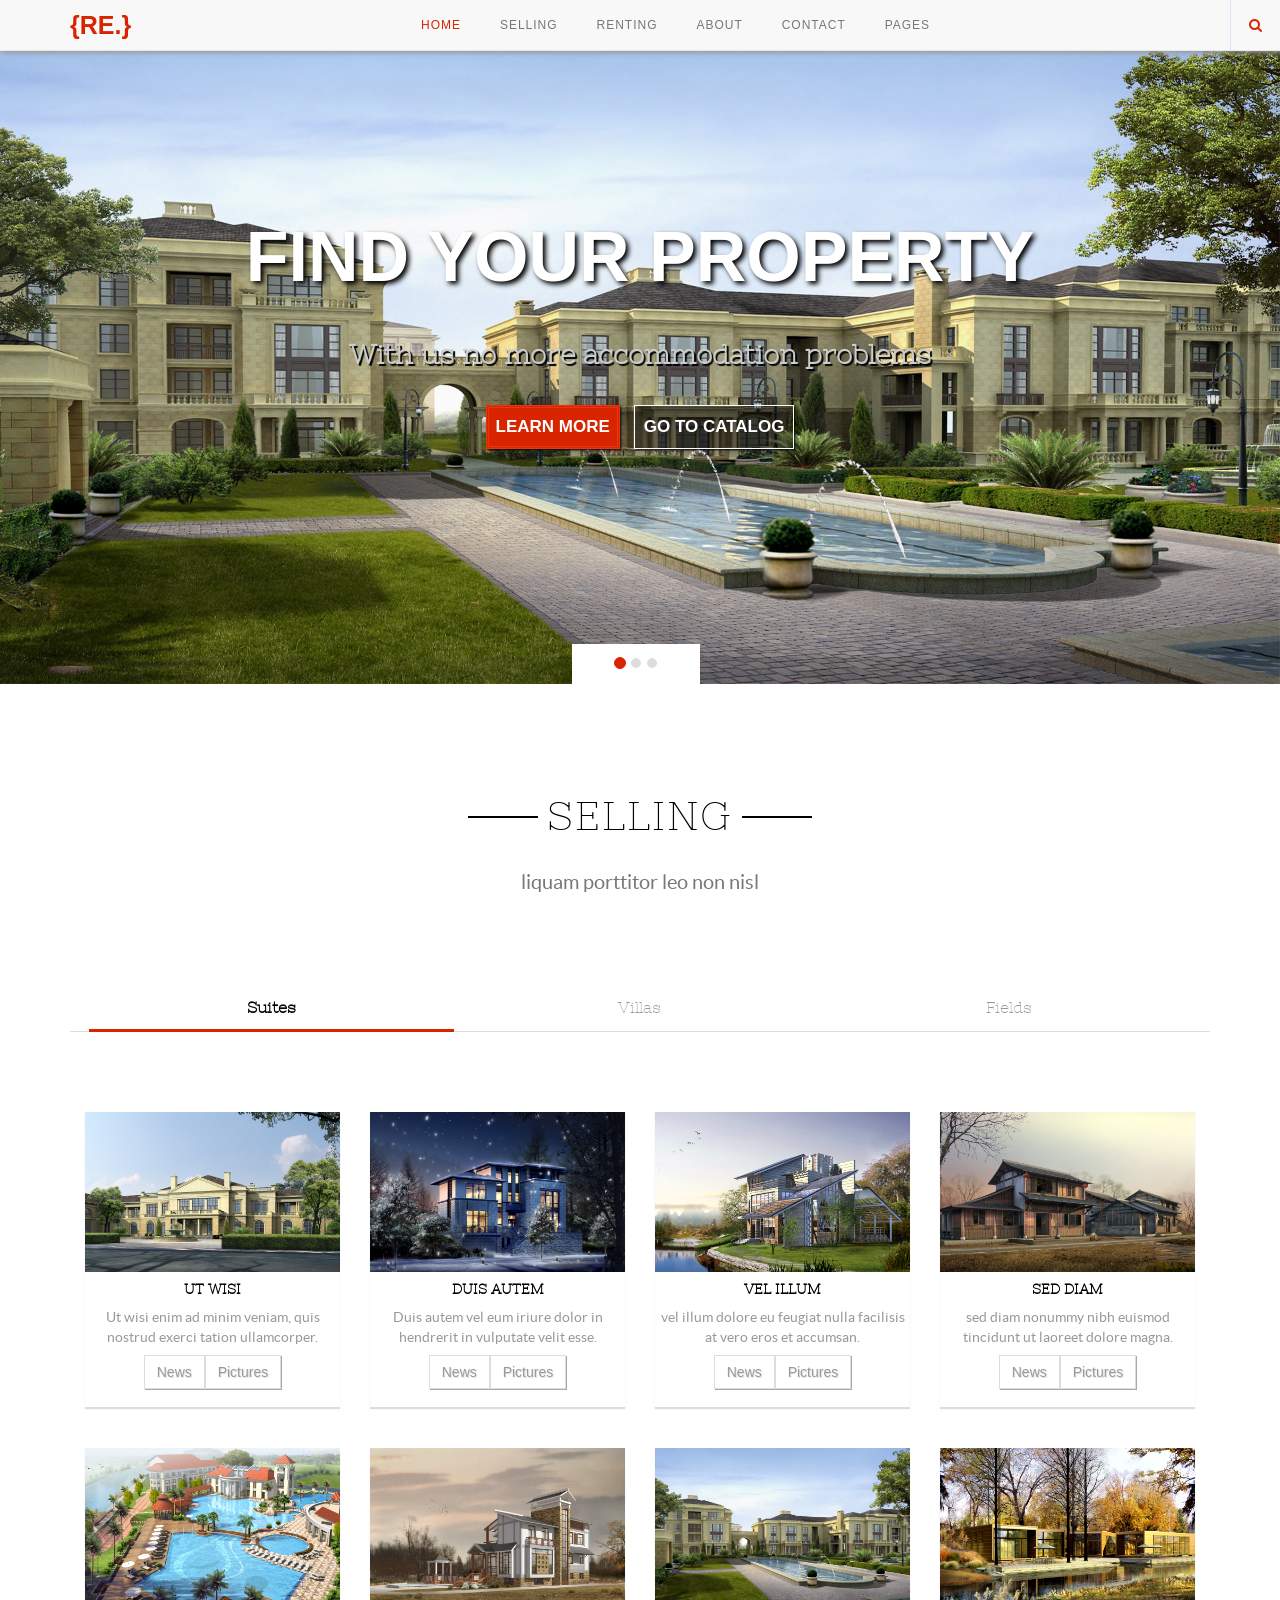
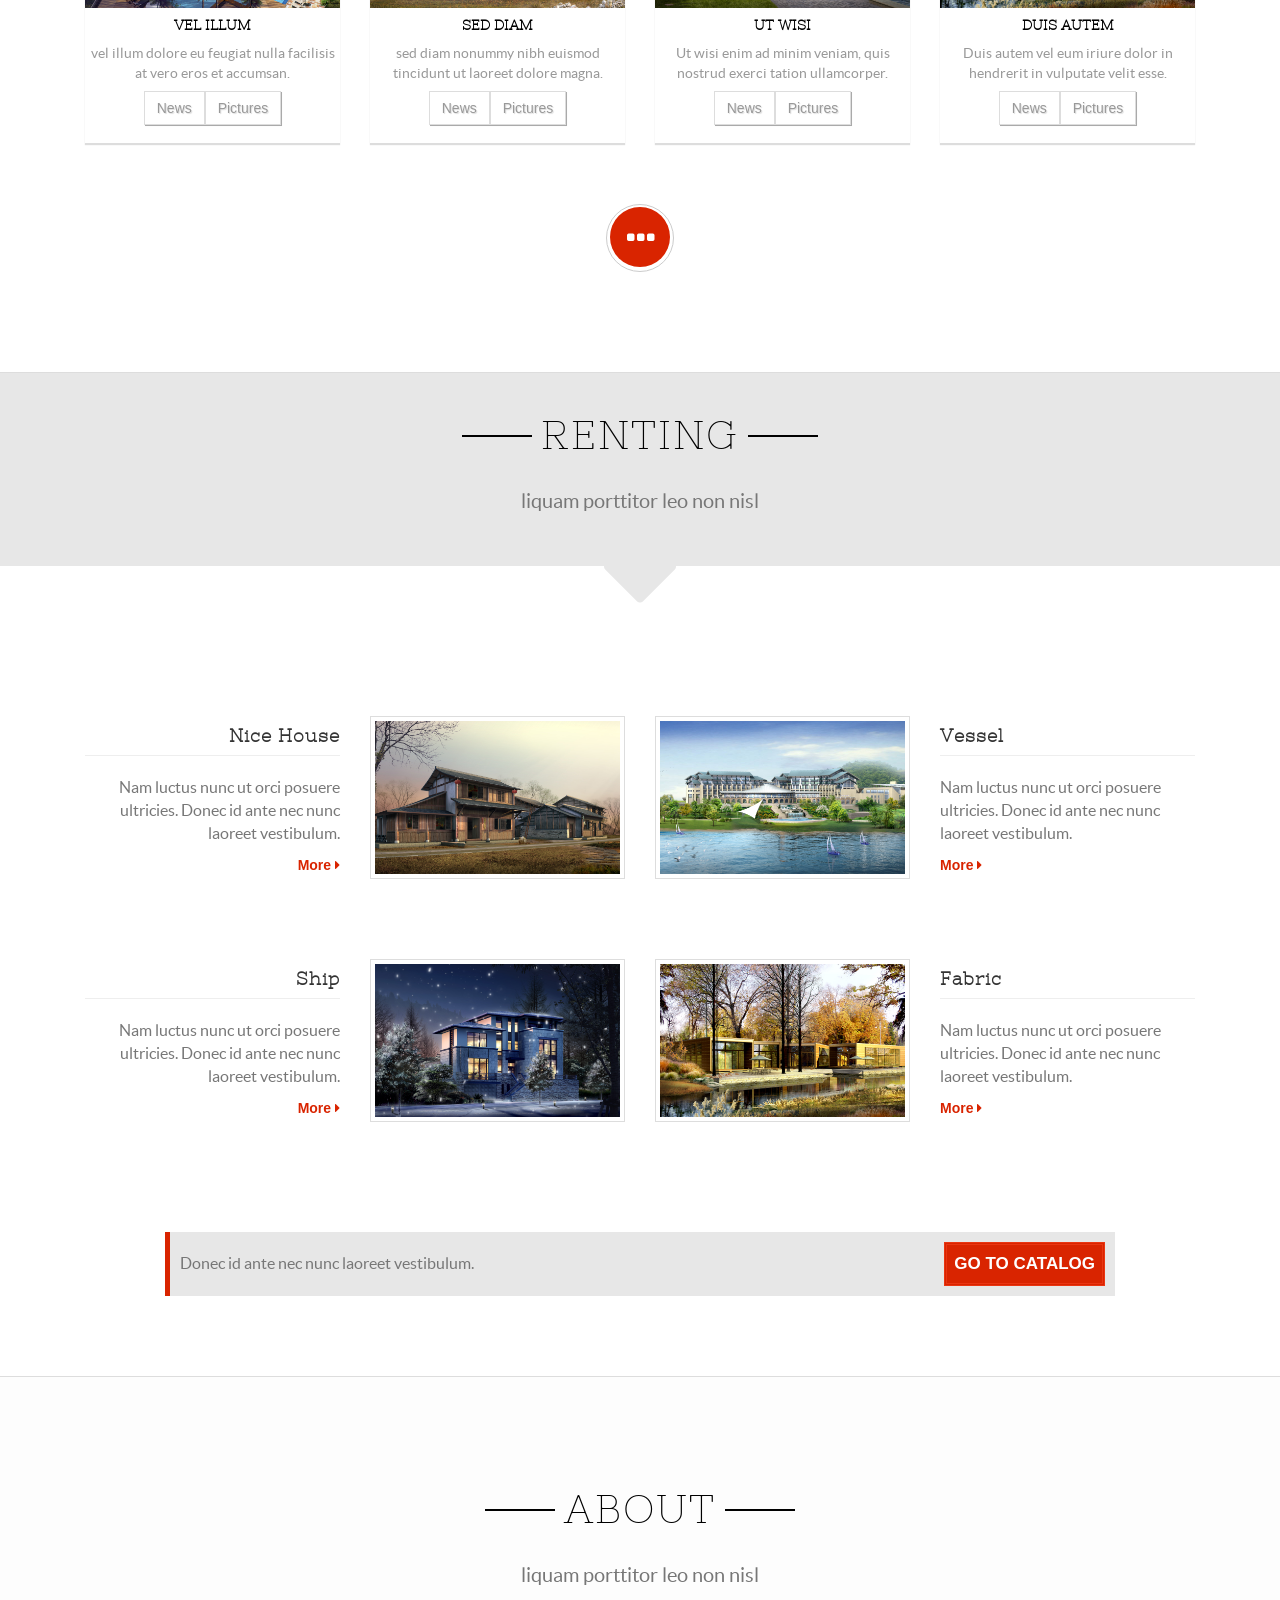
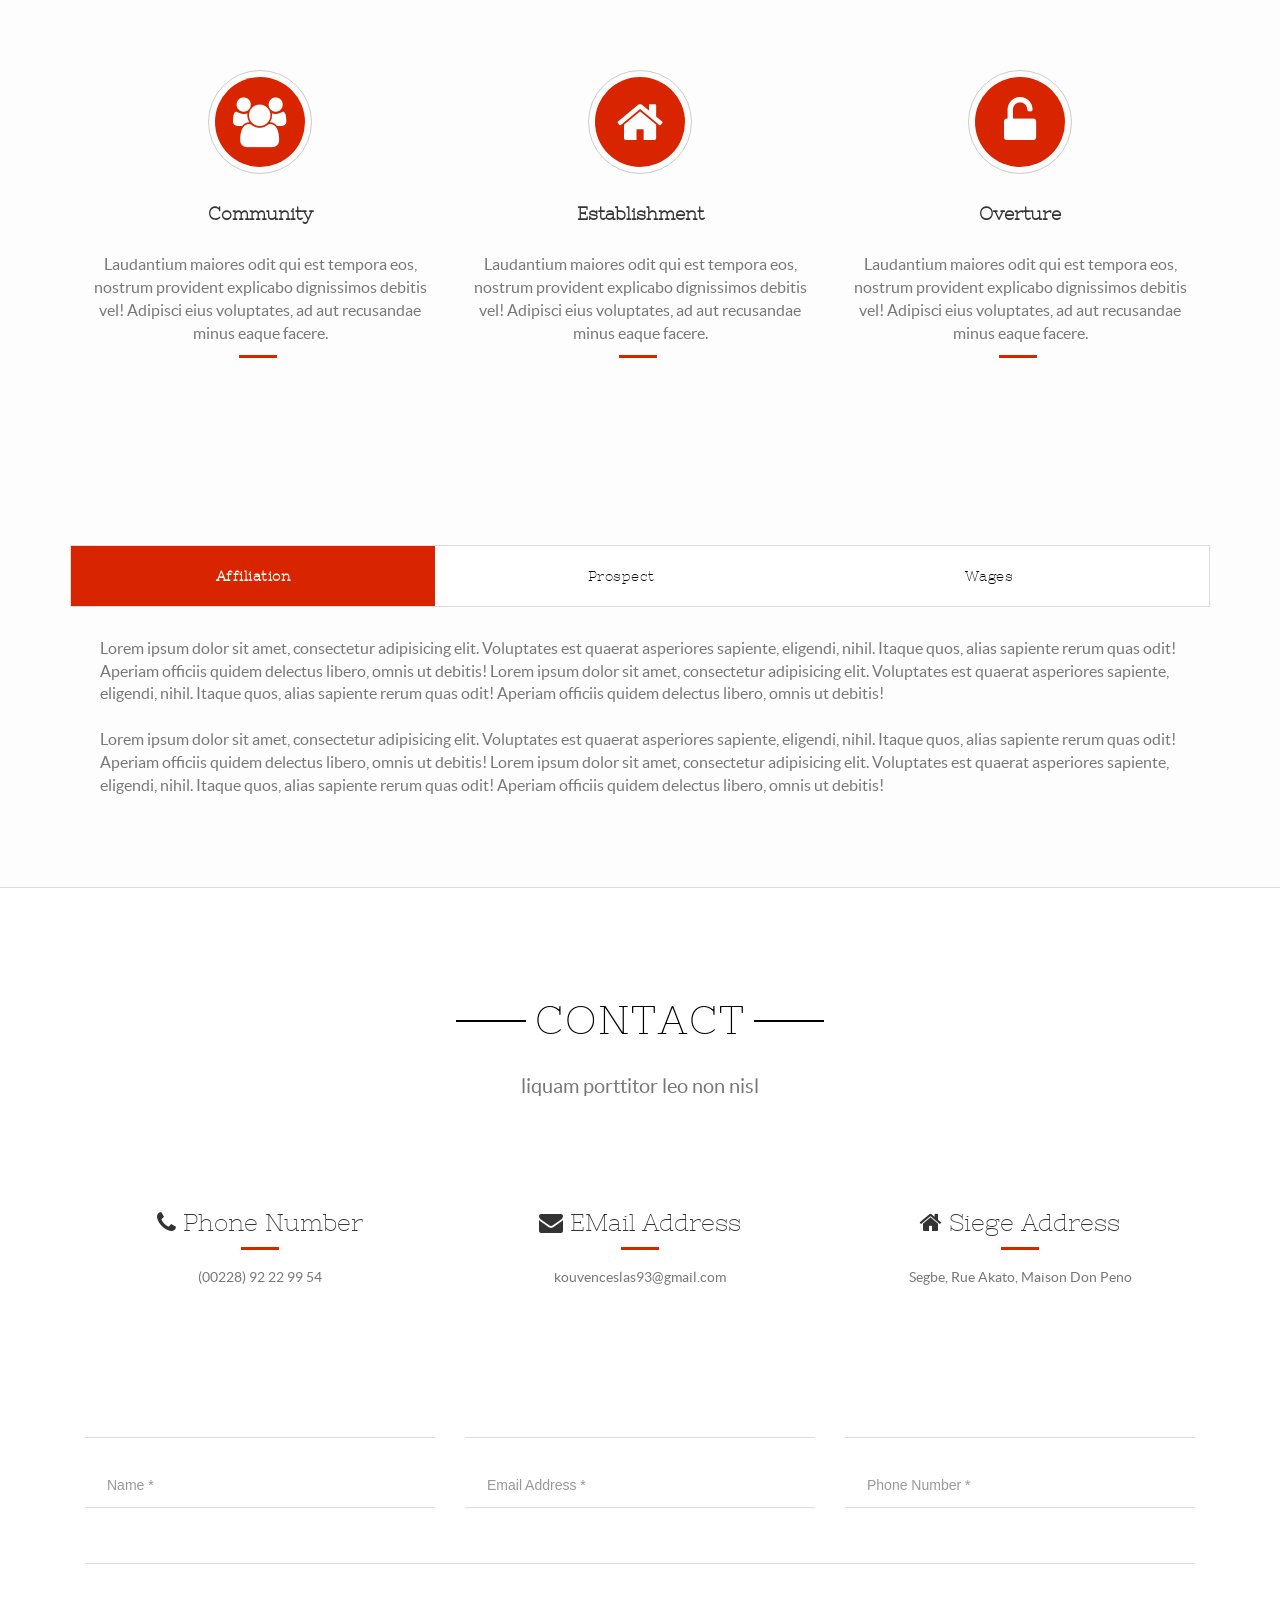
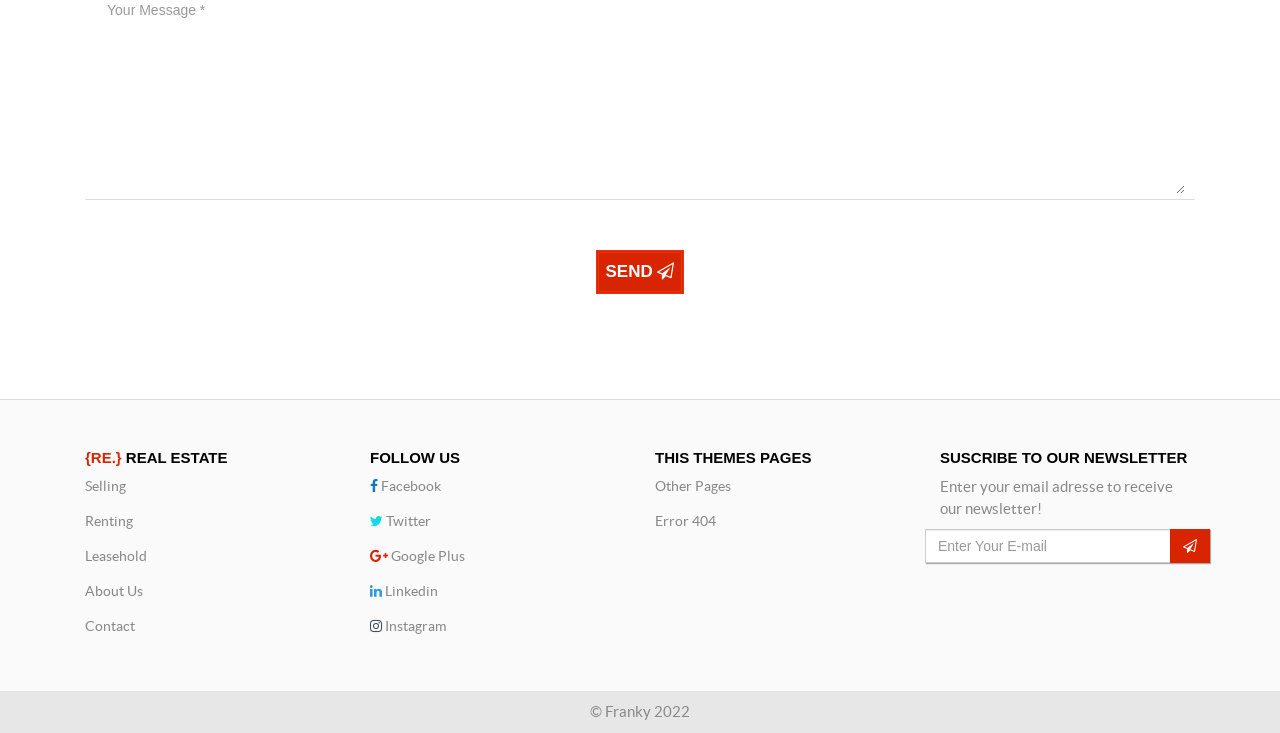
<file: index.html>
<!DOCTYPE html>
<html lang="en">
<head>

	<meta charset="utf-8">
<!-- Theme Informations -->	
    <meta name="viewport" content="width=device-width, initial-scale=1">
    <meta name="description" content="">
    <meta name="keywords" content="">
    <meta name="author" content="">
<!-- Theme Informations -->

	<title>Real Estate-Responsive Theme Page 3</title>

<!-- Stylesheets -->
	<link rel="stylesheet" href="bootstrap/css/bootstrap.css">
	<link rel="stylesheet" href="css/style_index.css">
	<link rel="stylesheet" href="css/common-style.css">
<!-- Stylesheets -->
  
<!-- Icons & Fonts -->
    <link rel="stylesheet" href="font-awesome/css/font-awesome.min.css">
<!-- Icons & Fonts -->

</head>
<body id="page-top">
  
  
  <!-- Navigation Section-->
    <nav id="nav" class="container-fluid navbar navbar-default navbar-fixed-top">
        <div class="container">
	      <div class="navbar-header page-scroll">
                <button type="button" class="navbar-toggle" data-toggle="collapse" data-target="#toggle">
                    <span class="sr-only">Toggle navigation</span>
                    <span class="icon-bar"></span>
                    <span class="icon-bar"></span>
                    <span class="icon-bar"></span>
                </button>
	      	    <a class="navbar-brand page-scroll" href="#page-top"><span>{RE.}</span></a>
	      </div>
	      <div class="collapse navbar-collapse" id="toggle">
		      	<ul class="nav navbar-nav">
		      		<li class="lBorder"><a class="page-scroll" href="#intro">HOME</a></li>
		      		<li class="lBorder"><a class="page-scroll" href="#selling">SELLING</a></li>
		      		<li class="lBorder"><a class="page-scroll" href="#renting">RENTING</a></li>
		      		<li class="lBorder"><a class="page-scroll" href="#about">ABOUT</a></li>
		      		<li class="lBorder"><a class="page-scroll" href="#contact">CONTACT</a></li>
		      		<li class="dropdown">
		                <a class="dropdown-toggle" data-toggle="dropdown" href="">PAGES 
		                  <i class="text-right fa fa-angle-up fa-2x"></i>
		                </a>
		                <ul class="dropdown-menu">
		                  <li><a href="#">Other pages</a></li>
			              <li><a href="404.html">Error 404 page</a></li>
		                </ul>
                    </li>
		      	</ul>
	      </div>							
        </div>
	   <!-- Search - start -->
        <div class="search-field">
            <a id="search-field-btn" class="search-field-btn" href="#"><i class="fa fa-search"></i></a>
            <form class="search-field-form">
                <input type="text" placeholder="Enter your search term...">
                <button type="submit"><i class="fa fa-search"></i></button>
            </form>
        </div>
        <!-- Search - end -->
    </nav>
  <!-- End of Navigation section-->

  <!-- Intro Section -->
    <header id="intro">
    	<div class="intro-box-index">
   			<div id="header-carousel" class="carousel slide">
   				<ol class="carousel-indicators">
   					<li data-target="#header-carousel" class="active" data-slide-to="0"></li>
   					<li data-target="#header-carousel" data-slide-to="1"></li>
   					<li data-target="#header-carousel" data-slide-to="2"></li>
   				</ol>
   				<div class="carousel-inner">
   					<div class="item active">
   						<img class="img-responsive" src="img/carousel/car-img1.jpg">
   						<div class="carousel-caption caption1">
   							<div class="carousel-caption-content">
   								<h1>FIND YOUR PROPERTY</h1>
   								<p>With us no more accommodation problems</p>
   							</div>
   							<div class="carousel-caption-btn">
   								<a href="#about" class="btn btn-custom page-scroll">LEARN MORE</a>
   								<a href="#selling" class="btn btn-carousel page-scroll">GO TO CATALOG</a>
   							</div>
   						</div>
   					</div>
   					<div class="item">
   						<img class="img-responsive" src="img/carousel/car-img2.jpg">
   						<div class="carousel-caption caption2">
   							<ul class="title">
   								<li class="line"></li>
   								<li>FIND PROPERTIES</li>
   								<li class="line"></li>
   							</ul>
   							<div class="logo-box">
	   							<h1><span>R</span>EAL&nbsp;&nbsp;<span>E</span>STATE</h1>
	   							<div class="logo">{RE.}</div>
   							</div>
   							<p>Scroll for More</p>
   							<a href="#selling" class="btn animation page-scroll"><i class="fa fa-angle-down"></i></a>
   						</div>
   					</div>
   					<div class="item">
   						<img class="img-responsive" src="img/carousel/car-img4.jpg">
   						<div class="carousel-caption caption3">
   							<div class="carousel-caption-content">
   								<p>With us no more accommodation problems</p>
   								<h1>FIND YOUR PROPERTY</h1>
   							</div>
   							<div class="carousel-caption-btn">
   								<a href="#contact" class="btn btn-custom page-scroll">CONTACT US</a>
   							</div>
   						</div>
   					</div>
   				</div>
   			</div>
       </div>
    </header>
  <!-- Intro Section -->

  <!-- Selling Section -->
  <div id="selling" class="container-fluid selling-index">
  	<div class="container text-center">
  		<ul class="title section-title">
  			<li class="line"></li>
  			<li><h2>SELLING</h2></li>
  			<li class="line"></li>
  		</ul>
  		<p class="text-muted header-para">liquam porttitor leo non nisl</p>
  		<div class="selling-body">
  			<ul class="selling-body-menu">
  				<li class="active"><a href="#appartments" data-toggle="tab">Suites</a></li>
  				<li><a href="#villas" data-toggle="tab">Villas</a></li>
  				<li><a href="#fields" data-toggle="tab">Fields</a></li>
  			</ul>
  			<div class="tab-content">
	  			<div id="appartments" class="tab-pane active">
	  				<div class="row">
	  					<div class="col-xs-12 col-sm-6 col-md-3">
	  						<div class="img-block">
	  							<img class="img-responsive" src="img/selling-img/sel-img7.jpg">
	  							<h5>UT WISI</h5>
	  							<p>Ut wisi enim ad minim veniam, quis nostrud exerci tation ullamcorper.</p>
	  							<div class="btn-block">
	  								<button class="btn animation" data-toggle="modal" data-target="#description">News</button>
	  								<button class="btn animation" data-toggle="modal" data-target="#pictures">Pictures</button>
	  							</div>
	  						</div>
	  					</div>
	  					<div class="col-xs-12 col-sm-6 col-md-3">
	  						<div class="img-block">
	  							<img class="img-responsive" src="img/selling-img/sel-img8.jpg">
	  							<h5>DUIS AUTEM</h5>
	  							<p>Duis autem vel eum iriure dolor in hendrerit in vulputate velit esse.</p>
	  							<div class="btn-block">
	  								<button class="btn animation" data-toggle="modal" data-target="#description">News</button>
	  								<button class="btn animation" data-toggle="modal" data-target="#pictures">Pictures</button>
	  							</div>
	  						</div>
	  					</div>
	  					<div class="col-xs-12 col-sm-6 col-md-3">
	  						<div class="img-block">
	  							<img class="img-responsive" src="img/selling-img/sel-img5.jpg">
	  							<h5>VEL ILLUM</h5>
	  							<p>vel illum dolore eu feugiat nulla facilisis at vero eros et accumsan.</p>
	  							<div class="btn-block">
	  								<button class="btn animation" data-toggle="modal" data-target="#description">News</button>
	  								<button class="btn animation" data-toggle="modal" data-target="#pictures">Pictures</button>
	  							</div>
	  						</div>
	  					</div>
	  					<div class="col-xs-12 col-sm-6 col-md-3">
	  						<div class="img-block">
	  							<img class="img-responsive" src="img/selling-img/sel-img6.jpg">
	  							<h5>SED DIAM</h5>
	  							<p>sed diam nonummy nibh euismod tincidunt ut laoreet dolore magna.</p>
	  							<div class="btn-block">
	  								<button class="btn animation" data-toggle="modal" data-target="#description">News</button>
	  								<button class="btn animation" data-toggle="modal" data-target="#pictures">Pictures</button>
	  							</div>
	  						</div>
	  					</div>
	  					<div class="col-xs-12 col-sm-6 col-md-3">
	  						<div class="img-block">
	  							<img class="img-responsive" src="img/selling-img/sel-img1.jpg">
	  							<h5>VEL ILLUM</h5>
	  							<p>vel illum dolore eu feugiat nulla facilisis at vero eros et accumsan.</p>
	  							<div class="btn-block">
	  								<button class="btn animation" data-toggle="modal" data-target="#description">News</button>
	  								<button class="btn animation" data-toggle="modal" data-target="#pictures">Pictures</button>
	  							</div>
	  						</div>
	  					</div>
	  					<div class="col-xs-12 col-sm-6 col-md-3">
	  						<div class="img-block">
	  							<img class="img-responsive" src="img/selling-img/sel-img2.jpg">
	  							<h5>SED DIAM</h5>
	  							<p>sed diam nonummy nibh euismod tincidunt ut laoreet dolore magna.</p>
	  							<div class="btn-block">
	  								<button class="btn animation" data-toggle="modal" data-target="#description">News</button>
	  								<button class="btn animation" data-toggle="modal" data-target="#pictures">Pictures</button>
	  							</div>
	  						</div>
	  					</div>
	  					<div class="col-xs-12 col-sm-6 col-md-3">
	  						<div class="img-block">
	  							<img class="img-responsive" src="img/selling-img/sel-img3.jpg">
	  							<h5>UT WISI</h5>
	  							<p>Ut wisi enim ad minim veniam, quis nostrud exerci tation ullamcorper.</p>
	  							<div class="btn-block">
	  								<button class="btn animation" data-toggle="modal" data-target="#description">News</button>
	  								<button class="btn animation" data-toggle="modal" data-target="#pictures">Pictures</button>
	  							</div>
	  						</div>
	  					</div>
	  					<div class="col-xs-12 col-sm-6 col-md-3">
	  						<div class="img-block">
	  							<img class="img-responsive" src="img/selling-img/sel-img4.jpg">
	  							<h5>DUIS AUTEM</h5>
	  							<p>Duis autem vel eum iriure dolor in hendrerit in vulputate velit esse. </p>
	  							<div class="btn-block">
	  								<button class="btn animation" data-toggle="modal" data-target="#description">News</button>
	  								<button class="btn animation" data-toggle="modal" data-target="#pictures">Pictures</button>
	  							</div>
	  						</div>
	  					</div>
	  					<div class="col-xs-12">
		  					<div class="tab-btn">
		  						<a href="" class="btn"><i class="fa fa-ellipsis-h animation"></i></a>
		  					</div>
	  					</div>
	  				</div>
	  			</div>	
	  			<div id="villas" class="tab-pane">
	  				<div class="row">
	  					<div class="col-xs-12 col-sm-6 col-md-3">
	  						<div class="img-block">
	  							<img class="img-responsive" src="img/selling-img/sel-img1.jpg">
	  							<h5>UT WISI</h5>
	  							<p>Ut wisi enim ad minim veniam, quis nostrud exerci tation ullamcorper.</p>
	  							<div class="btn-block">
	  								<button class="btn animation" data-toggle="modal" data-target="#description">News</button>
	  								<button class="btn animation" data-toggle="modal" data-target="#pictures">Pictures</button>
	  							</div>
	  						</div>
	  					</div>
	  					<div class="col-xs-12 col-sm-6 col-md-3">
	  						<div class="img-block">
	  							<img class="img-responsive" src="img/selling-img/sel-img2.jpg">
	  							<h5>DUIS AUTEM</h5>
	  							<p>Duis autem vel eum iriure dolor in hendrerit in vulputate velit esse.</p>
	  							<div class="btn-block">
	  								<button class="btn animation" data-toggle="modal" data-target="#description">News</button>
	  								<button class="btn animation" data-toggle="modal" data-target="#pictures">Pictures</button>
	  							</div>
	  						</div>
	  					</div>
	  					<div class="col-xs-12 col-sm-6 col-md-3">
	  						<div class="img-block">
	  							<img class="img-responsive" src="img/selling-img/sel-img3.jpg">
	  							<h5>VEL ILLUM</h5>
	  							<p>vel illum dolore eu feugiat nulla facilisis at vero eros et accumsan.</p>
	  							<div class="btn-block">
	  								<button class="btn animation" data-toggle="modal" data-target="#description">News</button>
	  								<button class="btn animation" data-toggle="modal" data-target="#pictures">Pictures</button>
	  							</div>
	  						</div>
	  					</div>
	  					<div class="col-xs-12 col-sm-6 col-md-3">
	  						<div class="img-block">
	  							<img class="img-responsive" src="img/selling-img/sel-img4.jpg">
	  							<h5>SED DIAM</h5>
	  							<p>sed diam nonummy nibh euismod tincidunt ut laoreet dolore magna.</p>
	  							<div class="btn-block">
	  								<button class="btn animation" data-toggle="modal" data-target="#description">News</button>
	  								<button class="btn animation" data-toggle="modal" data-target="#pictures">Pictures</button>
	  							</div>
	  						</div>
	  					</div>
	  					<div class="col-xs-12 col-sm-6 col-md-3">
	  						<div class="img-block">
	  							<img class="img-responsive" src="img/selling-img/sel-img5.jpg">
	  							<h5>VEL ILLUM</h5>
	  							<p>vel illum dolore eu feugiat nulla facilisis at vero eros et accumsan.</p>
	  							<div class="btn-block">
	  								<button class="btn animation" data-toggle="modal" data-target="#description">News</button>
	  								<button class="btn animation" data-toggle="modal" data-target="#pictures">Pictures</button>
	  							</div>
	  						</div>
	  					</div>
	  					<div class="col-xs-12 col-sm-6 col-md-3">
	  						<div class="img-block">
	  							<img class="img-responsive" src="img/selling-img/sel-img6.jpg">
	  							<h5>SED DIAM</h5>
	  							<p>sed diam nonummy nibh euismod tincidunt ut laoreet dolore magna.</p>
	  							<div class="btn-block">
	  								<button class="btn animation" data-toggle="modal" data-target="#description">News</button>
	  								<button class="btn animation" data-toggle="modal" data-target="#pictures">Pictures</button>
	  							</div>
	  						</div>
	  					</div>
	  					<div class="col-xs-12 col-sm-6 col-md-3">
	  						<div class="img-block">
	  							<img class="img-responsive" src="img/selling-img/sel-img7.jpg">
	  							<h5>UT WISI</h5>
	  							<p>Ut wisi enim ad minim veniam, quis nostrud exerci tation ullamcorper.</p>
	  							<div class="btn-block">
	  								<button class="btn animation" data-toggle="modal" data-target="#description">News</button>
	  								<button class="btn animation" data-toggle="modal" data-target="#pictures">Pictures</button>
	  							</div>
	  						</div>
	  					</div>
	  					<div class="col-xs-12 col-sm-6 col-md-3">
	  						<div class="img-block">
	  							<img class="img-responsive" src="img/selling-img/sel-img8.jpg">
	  							<h5>DUIS AUTEM</h5>
	  							<p>Duis autem vel eum iriure dolor in hendrerit in vulputate velit esse. </p>
	  							<div class="btn-block">
	  								<button class="btn animation" data-toggle="modal" data-target="#description">News</button>
	  								<button class="btn animation" data-toggle="modal" data-target="#pictures">Pictures</button>
	  							</div>
	  						</div>
	  					</div>
	  					<div class="col-xs-12">
		  					<div class="tab-btn">
		  						<a href="" class="btn"><i class="fa fa-ellipsis-h animation"></i></a>
		  					</div>
	  					</div>
	  				</div>
	  			</div>
	  			<div id="fields" class="tab-pane">
	  				<div class="row">
	  					<div class="col-xs-12 col-sm-6 col-md-3">
	  						<div class="img-block">
	  							<img class="img-responsive" src="img/selling-img/sel-img6.jpg">
	  							<h5>UT WISI</h5>
	  							<p>Ut wisi enim ad minim veniam, quis nostrud exerci tation ullamcorper.</p>
	  							<div class="btn-block">
	  								<button class="btn animation" data-toggle="modal" data-target="#description">News</button>
	  								<button class="btn animation" data-toggle="modal" data-target="#pictures">Pictures</button>
	  							</div>
	  						</div>
	  					</div>
	  					<div class="col-xs-12 col-sm-6 col-md-3">
	  						<div class="img-block">
	  							<img class="img-responsive" src="img/selling-img/sel-img5.jpg">
	  							<h5>DUIS AUTEM</h5>
	  							<p>Duis autem vel eum iriure dolor in hendrerit in vulputate velit esse.</p>
	  							<div class="btn-block">
	  								<button class="btn animation" data-toggle="modal" data-target="#description">News</button>
	  								<button class="btn animation" data-toggle="modal" data-target="#pictures">Pictures</button>
	  							</div>
	  						</div>
	  					</div>
	  					<div class="col-xs-12 col-sm-6 col-md-3">
	  						<div class="img-block">
	  							<img class="img-responsive" src="img/selling-img/sel-img8.jpg">
	  							<h5>VEL ILLUM</h5>
	  							<p>vel illum dolore eu feugiat nulla facilisis at vero eros et accumsan.</p>
	  							<div class="btn-block">
	  								<button class="btn animation" data-toggle="modal" data-target="#description">News</button>
	  								<button class="btn animation" data-toggle="modal" data-target="#pictures">Pictures</button>
	  							</div>
	  						</div>
	  					</div>
	  					<div class="col-xs-12 col-sm-6 col-md-3">
	  						<div class="img-block">
	  							<img class="img-responsive" src="img/selling-img/sel-img7.jpg">
	  							<h5>SED DIAM</h5>
	  							<p>sed diam nonummy nibh euismod tincidunt ut laoreet dolore magna.</p>
	  							<div class="btn-block">
	  								<button class="btn animation" data-toggle="modal" data-target="#description">News</button>
	  								<button class="btn animation" data-toggle="modal" data-target="#pictures">Pictures</button>
	  							</div>
	  						</div>
	  					</div>
	  					<div class="col-xs-12 col-sm-6 col-md-3">
	  						<div class="img-block">
	  							<img class="img-responsive" src="img/selling-img/sel-img4.jpg">
	  							<h5>VEL ILLUM</h5>
	  							<p>vel illum dolore eu feugiat nulla facilisis at vero eros et accumsan.</p>
	  							<div class="btn-block">
	  								<button class="btn animation" data-toggle="modal" data-target="#description">News</button>
	  								<button class="btn animation" data-toggle="modal" data-target="#pictures">Pictures</button>
	  							</div>
	  						</div>
	  					</div>
	  					<div class="col-xs-12 col-sm-6 col-md-3">
	  						<div class="img-block">
	  							<img class="img-responsive" src="img/selling-img/sel-img3.jpg">
	  							<h5>SED DIAM</h5>
	  							<p>sed diam nonummy nibh euismod tincidunt ut laoreet dolore magna.</p>
	  							<div class="btn-block">
	  								<button class="btn animation" data-toggle="modal" data-target="#description">News</button>
	  								<button class="btn animation" data-toggle="modal" data-target="#pictures">Pictures</button>
	  							</div>
	  						</div>
	  					</div>
	  					<div class="col-xs-12 col-sm-6 col-md-3">
	  						<div class="img-block">
	  							<img class="img-responsive" src="img/selling-img/sel-img2.jpg">
	  							<h5>UT WISI</h5>
	  							<p>Ut wisi enim ad minim veniam, quis nostrud exerci tation ullamcorper.</p>
	  							<div class="btn-block">
	  								<button class="btn animation" data-toggle="modal" data-target="#description">News</button>
	  								<button class="btn animation" data-toggle="modal" data-target="#pictures">Pictures</button>
	  							</div>
	  						</div>
	  					</div>
	  					<div class="col-xs-12 col-sm-6 col-md-3">
	  						<div class="img-block">
	  							<img class="img-responsive" src="img/selling-img/sel-img1.jpg">
	  							<h5>DUIS AUTEM</h5>
	  							<p>Duis autem vel eum iriure dolor in hendrerit in vulputate velit esse. </p>
	  							<div class="btn-block">
	  								<button class="btn animation" data-toggle="modal" data-target="#description">News</button>
	  								<button class="btn animation" data-toggle="modal" data-target="#pictures">Pictures</button>
	  							</div>
	  						</div>
	  					</div>
	  					<div class="col-xs-12">
		  					<div class="tab-btn">
		  						<a href="" class="btn"><i class="fa fa-ellipsis-h animation"></i></a>
		  					</div>
	  					</div>
	  				</div>
	  			</div>
  			</div>
  		</div>
  	</div>
  </div>
  <!-- End of Selling Section -->

  <!-- End of Renting Section -->
  <div id="renting">
  	<div class="renting-index-header text-center">
  		<ul class="title section-title">
  			<li class="line"></li>
  			<li><h2>RENTING</h2></li>
  			<li class="line"></li>
  		</ul>
  		<p class="text-muted header-para">liquam porttitor leo non nisl</p>
  		<i class="fa fa-caret-down"></i>
  	</div>
  	<div class="renting-index-body container-fluid">
  		<div class="container">
	  		<div class="row">
	  			<div class="col-xs-12 col-sm-6 col-md-3 text-right">
	  				<h4>Nice House</h4>
	  				<hr>
	  				<p>
	  				   Nam luctus nunc ut orci posuere ultricies. Donec id ante nec nunc laoreet vestibulum.
	  				</p>
	  				<a href="#description" data-toggle="modal">More <i class="fa fa-caret-right"></i></a>
	  			</div>
	  			<div class="col-xs-12 col-sm-6 col-md-3">
	  				<img class="img-thumbnail img-responsive" src="img/selling-img/sel-img6.jpg">
	  			</div>
	  			<div class="col-xs-12 col-sm-6 col-md-3">
	  				<img class="img-responsive img-thumbnail" src="img/selling-img/sel-img9.jpg">
	  			</div>
	  			<div class="col-xs-12 col-sm-6 col-md-3">
	  				<h4>Vessel</h4>
	  				<hr>
	  				<p>
	  				   Nam luctus nunc ut orci posuere ultricies. Donec id ante nec nunc laoreet vestibulum.
	  				</p>
	  				<a href="#description" data-toggle="modal">More <i class="fa fa-caret-right"></i></a>
	  			</div>
	  		</div>
	  		<div class="row row2">
	  			<div class="col-xs-12 col-sm-6 col-md-3 text-right">
	  				<h4>Ship</h4>
	  				<hr>
	  				<p>
	  				   Nam luctus nunc ut orci posuere ultricies. Donec id ante nec nunc laoreet vestibulum.
	  				</p>
	  				<a href="#description" data-toggle="modal">More <i class="fa fa-caret-right"></i></a>
	  			</div>
	  			<div class="col-xs-12 col-sm-6 col-md-3">
	  				<img class="img-thumbnail img-responsive" src="img/selling-img/sel-img8.jpg">
	  			</div>
	  			<div class="col-xs-12 col-sm-6 col-md-3">
	  				<img class="img-responsive img-thumbnail" src="img/selling-img/sel-img4.jpg">
	  			</div>
	  			<div class="col-xs-12 col-sm-6 col-md-3">
	  				<h4>Fabric</h4>
	  				<hr>
	  				<p>
	  				   Nam luctus nunc ut orci posuere ultricies. Donec id ante nec nunc laoreet vestibulum.
	  				</p>
	  				<a href="#description" data-toggle="modal">More <i class="fa fa-caret-right"></i></a>
	  			</div>
	  		</div>
	  		<div class="renting-index-footer">
	  			<div class="row">
	  				<div class="col-xs-12 col-sm-10 col-sm-push-1">
			  			<p>Donec id ante nec nunc laoreet vestibulum.</p>
			  			<button class="btn btn-custom">GO TO CATALOG</button>
	  				</div>
	  			</div>
	  		</div>
  		</div>
  	</div>
  </div>
  <!-- End of Renting Section -->


  <!-- About Section -->
  <div id="about">
  	<div class="container-fluid">
  		<div class="container text-center">
  			<div class="about-index-header">
	  			<ul class="title section-title">
		  			<li class="line"></li>
		  			<li><h2>ABOUT</h2></li>
		  			<li class="line"></li>
	  		    </ul>
	  		    <p class="text-muted header-para">liquam porttitor leo non nisl</p>
  		    </div>
  		    <div class="about-index-body">
	  		    <div class="row">
	  		    	<div class="col-xs-12 col-sm-4">
	  		    		<div class="border"><i class="fa fa-group"></i></div>
	  		    		<h4>Community</h4>
	  		    		<p>Laudantium maiores odit qui est tempora eos, nostrum provident explicabo dignissimos debitis vel! Adipisci eius voluptates, ad aut recusandae minus eaque facere.
	  		    		</p>
	  		    		<hr class="underline">
	  		    	</div>
	  		    	<div class="col-xs-12 col-sm-4">
	  		    		<div class="border"><i class="fa fa-home"></i></div>
	  		    		<h4>Establishment</h4>
	  		    		<p>Laudantium maiores odit qui est tempora eos, nostrum provident explicabo dignissimos debitis vel! Adipisci eius voluptates, ad aut recusandae minus eaque facere.
	  		    		</p>
	  		    		<hr class="underline">
	  		    	</div>
	  		    	<div class="col-xs-12 col-sm-4">
	  		    		<div class="border"><i class="fa fa-unlock-alt"></i></div>
	  		    		<h4>Overture</h4>
	  		    		<p>Laudantium maiores odit qui est tempora eos, nostrum provident explicabo dignissimos debitis vel! Adipisci eius voluptates, ad aut recusandae minus eaque facere.
	  		    		</p>
	  		    		<hr class="underline">
	  		    	</div>
	  		    </div>
	  		    <div class="info">
	  		    	<ul>
	  		    		<li class="active"><a href="#appointment" data-toggle="tab">Affiliation</a></li>
	  		    		<li><a href="#affiliation" data-toggle="tab">Prospect</a></li>
	  		    		<li><a href="#prospecting" data-toggle="tab">Wages</a></li>
	  		    	</ul>
	  		    	<div class="tab-content text-left">
	  		    		<div id="Appointment" class="tab-pane active">
	  		    			<p>
	  		    			   Lorem ipsum dolor sit amet, consectetur adipisicing elit. Voluptates est quaerat asperiores sapiente, eligendi, nihil. Itaque quos, alias sapiente rerum quas odit! Aperiam officiis quidem delectus libero, omnis ut debitis!
	  		    			   Lorem ipsum dolor sit amet, consectetur adipisicing elit. Voluptates est quaerat asperiores sapiente, eligendi, nihil. Itaque quos, alias sapiente rerum quas odit! Aperiam officiis quidem delectus libero, omnis ut debitis!<br><br>
	  		    			   Lorem ipsum dolor sit amet, consectetur adipisicing elit. Voluptates est quaerat asperiores sapiente, eligendi, nihil. Itaque quos, alias sapiente rerum quas odit! Aperiam officiis quidem delectus libero, omnis ut debitis!
	  		    			   Lorem ipsum dolor sit amet, consectetur adipisicing elit. Voluptates est quaerat asperiores sapiente, eligendi, nihil. Itaque quos, alias sapiente rerum quas odit! Aperiam officiis quidem delectus libero, omnis ut debitis!
	  		    			</p>
	  		    		</div>
	  		    		<div id="affiliation" class="tab-pane">
	  		    			<p>
	  		    			   Lorem ipsum dolor sit amet, consectetur adipisicing elit. Nobis minus modi quam ipsum alias at est molestiae excepturi delectus nesciunt, quibusdam debitis amet, beatae consequuntur impedit nulla qui! Laborum, atque.
	  		    			   Lorem ipsum dolor sit amet, consectetur adipisicing elit. Nobis minus modi quam ipsum alias at est molestiae excepturi delectus nesciunt, quibusdam debitis amet, beatae consequuntur impedit nulla qui! Laborum, atque.<br><br>
	  		    			   Lorem ipsum dolor sit amet, consectetur adipisicing elit. Nobis minus modi quam ipsum alias at est molestiae excepturi delectus nesciunt, quibusdam debitis amet, beatae consequuntur impedit nulla qui! Laborum, atque.
	  		    			   Lorem ipsum dolor sit amet, consectetur adipisicing elit. Nobis minus modi quam ipsum alias at est molestiae excepturi delectus nesciunt, quibusdam debitis amet, beatae consequuntur impedit nulla qui! Laborum, atque.
	  		    			</p>
	  		    		</div>
	  		    		<div id="prospecting" class="tab-pane">
	  		    			<p>
	  		    			   Lorem ipsum dolor sit amet, consectetur adipisicing elit. Sequi fuga odio quibusdam. Iure expedita, incidunt unde quis nam! Quod, quisquam. Officia quam qui adipisci quas consequuntur nostrum sequi. Consequuntur, commodi.
	  		    			   Lorem ipsum dolor sit amet, consectetur adipisicing elit. Sequi fuga odio quibusdam. Iure expedita, incidunt unde quis nam! Quod, quisquam. Officia quam qui adipisci quas consequuntur nostrum sequi. Consequuntur, commodi.<br><br>
	  		    			   Lorem ipsum dolor sit amet, consectetur adipisicing elit. Sequi fuga odio quibusdam. Iure expedita, incidunt unde quis nam! Quod, quisquam. Officia quam qui adipisci quas consequuntur nostrum sequi. Consequuntur, commodi.
	  		    			   Lorem ipsum dolor sit amet, consectetur adipisicing elit. Sequi fuga odio quibusdam. Iure expedita, incidunt unde quis nam! Quod, quisquam. Officia quam qui adipisci quas consequuntur nostrum sequi. Consequuntur, commodi.
	  		    			</p>
	  		    		</div>
	  		    	</div>
	  		    </div>
  		    </div>
  		</div>
  	</div>
  </div>
  <!-- End of About Section -->

  <!-- Contact Section -->
  <div id="contact" class="text-center">
  	<div class="contact-index-header">
	  	<ul class="title section-title">
			<li class="line"></li>
			<li><h2>CONTACT</h2></li>
			<li class="line"></li>
		</ul>
		<p class="text-muted header-para">liquam porttitor leo non nisl</p>
  	</div>
  	<div class="contact-index-body container-fluid">
  		<div class="container">
  			<div class="row">
  				<div class="col-xs-12 col-sm-4">
  					<h3><i class="fa fa-phone"></i> Phone Number</h3>
  					<hr class="underline">
  					<p>(00228) 92 22 99 54</p>
  				</div>
  				<div class="col-xs-12 col-sm-4">
  					<h3><i class="fa fa-envelope"></i> EMail Address</h3>
  					<hr class="underline">
  					<p>kouvenceslas93@gmail.com</p>
  				</div>
  				<div class="col-xs-12 col-sm-4">
  					<h3><i class="fa fa-home"></i> Siege Address</h3>
  					<hr class="underline">
  					<p>Segbe, Rue Akato, Maison Don Peno</p>
  				</div>
  			</div>
		  	<div class="row text-left">
			  	<div class="col-xs-12">
				  	<form class="form-horizontal">
				  		<div class="form-group">
					  			<div class="col-xs-12 col-sm-4">
						  			<div class="form-block">
							  			<label for="name">Name</label>
							  			<input id="name" class="form-control" type="text" name="" placeholder="Name *">
						  			</div>
					  			</div>
					  			<div class="col-xs-12 col-sm-4">
						  			<div class="form-block">
							  			<label for="email">Mail</label>
							  			<input id="email" class="form-control" type="text" name="" placeholder="Email Address *">
						  			</div>
					  			</div>
					  			<div class="col-xs-12 col-sm-4">
						  			<div class="form-block">
							  			<label for="number">Phone Number</label>
							  			<input id="number" class="form-control" type="text" name="" placeholder="Phone Number *">
						  			</div>
					  			</div>
				  		</div>
				  		<div class="form-group">
				  			<div class="col-xs-12">
					  			<div class="form-block">
						  			<label for="message">Message</label>
					  				<textarea id="message" class="form-control" placeholder="Your Message *"></textarea>
					  			</div>
				  			</div>
				  			<div class="text-center">
				  				<button class="btn btn-custom">SEND <i class="fa fa-send-o"></i></button>
				  			</div>
				  		</div>
				  	</form>
			  	</div>
		  	</div>
  		</div>
  	</div>
  </div>
  <!-- End of Contact Section -->

  <!-- Footer Section -->
     <footer>
        <div class="row container-fluid">
          <div class="container">
          <div class="col-xs-12 col-sm-6 col-md-3">
            <h5><span>{RE.}</span> REAL ESTATE</h5>
            <ul>
              <li><a class="page-scroll" href="#selling">Selling</a></li>
              <li><a class="page-scroll" href="#renting">Renting</a></li>
              <li><a class="page-scroll" href="#about">Leasehold</a></li>
              <li><a class="page-scroll" href="#about">About Us</a></li>
              <li><a data-toggle="modal" href="#contact-form">Contact</a></li>
            </ul>
          </div>
          <div class="col-xs-12 col-sm-6 col-md-3">
            <h5>FOLLOW US</h5>
            <ul>
              <li><a href=""><i class="fa fa-facebook"></i> Facebook</a></li>
              <li><a href=""><i class="fa fa-twitter"></i> Twitter</a></li>
              <li><a href=""><i class="fa fa-google-plus"></i> Google Plus</a></li>
              <li><a href=""><i class="fa fa-linkedin"></i> Linkedin</a></li>
              <li><a href=""><i class="fa fa-instagram"></i> Instagram</a></li>
             </ul>
          </div>
          <div class="col-xs-12 col-sm-6 col-md-3">
             <h5>THIS THEMES PAGES</h5>
             <ul>
               <li><a href="#">Other Pages</a></li>
               <li><a href="404.html">Error 404</a></li>
             </ul>
          </div>
          <div class="col-xs-12 col-sm-6 col-md-3">
            <h5>SUSCRIBE TO OUR NEWSLETTER</h5>
            <p>Enter your email adresse to receive our newsletter!</p>
            <form class="form-horizontal">
               <div class="form-group">
                 <div class="input-group">
                 <input type="text" class="form-control" placeholder="Enter Your E-mail">
                 <span class="input-group-btn">
                   <button type="submit" class="btn"><i class="fa fa-send-o"></i></button>
                 </span>
                 </div>
               </div>
            </form>
          </div>
         </div> 
        </div>
        <div class="footer-ending text-center">
          <p>&copy; Franky 2022</p>
        </div>
     </footer>
  <!-- End of Footer Section -->

  <!-- Modal Boxes -->
     <!-- house description-->
     <div id="description" class="modal fade main-modal"  tabindex="-1" aria-hidden="true">
     	<div class="container-fluid row">
     		<div class="modal-content col-xs-12 col-sm-6 col-sm-push-3">
     			<div class="modal-content-header">
                  <i class="fa fa-times animation" data-dismiss="modal"></i>
                </div>
                <div class="modal-content-body">
			        <div class="description">
			        	<h4>Main News</h4>
			        	<div class="box">
			        	<p>Cum sociis natoque penatibus et magnis dis parturient montes, nascetur ridiculus musulla duis. Fuscecer feugiat malesuada odio.
			        	</p>
                        <ul>
                        	<li><i class="fa fa-chevron-right"></i>&nbsp;&nbsp;1 Swimming Pool</li>
                        	<li><i class="fa fa-chevron-right"></i>&nbsp;&nbsp;1 Private Office</li>
                        	<li><i class="fa fa-chevron-right"></i>&nbsp;&nbsp;1 Waiting Room</li>
                        	<li><i class="fa fa-chevron-right"></i>&nbsp;&nbsp;5 Bed Room</li>
                        	<li><i class="fa fa-chevron-right"></i>&nbsp;&nbsp;1 Garden</li>
                        </ul>
                        <p class="footer">
                        	<span class="title">Price</span><span class="label label-danger text-left">$ 15000</span>
                        </p>
                        </div>
			        </div>
                	<div class="map">
            		    <h4>House Address</h4>
						<p>Segbe, rue akato, Maison Don Peno</p>
						<div class="box">
							<div class="google-map"><i class="fa fa-map-marker"></i></div>
						</div>
			        </div>
                </div>
     		</div>
     	</div>
     </div>
  <!-- End of house description-->
  <!-- House Pictures-->
     <div id="pictures" class="modal fade main-modal" tabindex="-1" aria-hidden="true">
     	<div class="container-fluid row">
     		<div class="modal-content col-xs-12 col-sm-8 col-sm-push-2">
     			<div class="modal-content-header">
                  <i class="fa fa-times animation" data-dismiss="modal"></i>
                </div>
                <div class="modal-content-body">
                	<div id="houses-pictures" class="carousel slide">
                		<div class="carousel-inner">
                			<div class="item active">
                				<img class="img-responsive img-thumbnail" src="img/selling-img/sel-img1.jpg">
                			</div>
                			<div class="item">
                				<img class="img-responsive img-thumbnail" src="img/selling-img/sel-img2.jpg">
                			</div>
                			<div class="item">
                				<img class="img-responsive img-thumbnail" src="img/selling-img/sel-img3.jpg">
                			</div>
                			<div class="item">
                				<img class="img-responsive img-thumbnail" src="img/selling-img/sel-img4.jpg">
                			</div>
                			<div class="item">
                				<img class="img-responsive img-thumbnail" src="img/selling-img/sel-img5.jpg">
                			</div>
                			<div class="item">
                				<img class="img-responsive img-thumbnail" src="img/selling-img/sel-img6.jpg">
                			</div>
                		</div>
	                	<a class="direction direction-left animation" href="#houses-pictures" data-slide="prev">
	                		<i class="fa fa-chevron-left"></i>
	                	</a>
	                	<a class="direction direction-right animation" href="#houses-pictures" data-slide="next">
	                		<i class="fa fa-chevron-right"></i>
	                	</a>
                	</div>
                </div>
     		</div>
     	</div>
     </div>
  <!-- End of House Pictures-->
  <!-- End of Modal Boxes -->

  <!-- jQuery-->
    <script src="js/jquery.min.js"></script>
  <!-- Bootstrap Core Javascript--> 
    <script src="bootstrap/js/bootstrap.min.js"></script>
  <!-- Plugins -->
    <script src="js/jquery.easing.min.js"></script>
    <script src="js/script.js"></script>
</body>
</html>
</file>
<file: css/style_index.css>
.title{
	list-style: none;
	padding: 0px;
	margin-bottom: 0px;
}
.title li{
	display: inline-block;
	font-family: 'nixie_oneregular';
	font-size: 20px;
	text-shadow: 2px 2px 1px #000;
    letter-spacing: 2px;
	font-weight: bold;
}
.line{
   border: solid 1px #fff;
   box-shadow: -1px -1px 1px #000;
   width: 100px;
   margin-bottom: 5px;
}
.section-title li{
   text-shadow: none;
}
.section-title h2{
   color: #000!important;
   padding: 0px 5px;
   font-size: 40px;
}
.section-title .line{
	box-shadow: none;
	border: none;
	margin-bottom: 12px;
  	width: 70px;
	height: 2px;
	background-color: #000!important;
}
.header-para{
	margin-top: 20px;
	font-family: 'latoregular';
	font-size: 20px;
}
@media(max-width: 767px){
  .section-title  li{
	display: block;
	margin: 0 auto;
  }
}
/*--- Intro section ---*/
@media(max-width: 767px){ 
	#intro{
		padding-top: 50px;
	}
}
#header-carousel{
	margin-bottom: 20px;
}

.carousel-indicators{
	background-color: #fff;
	border-bottom: transparent;
	padding: 10px;
	margin-bottom: 0px;
	width: 10%;
	left: 74.7%;
	bottom: 0px;
}

@media(max-width: 767px){
  .carousel-indicators{
  	 width: 22%;
  	 left: 69%;
  }
}

.carousel-indicators li{
	background-color: #ddd;
	border: solid 1px #ddd;
}
.carousel-indicators .active{
	background-color: #d92400;
	border: solid 1px #d92400;
}
@media(max-width: 767px){
   .intro-box-index .carousel-caption{
   	  display: none;
   }
}
.intro-box-index .carousel-caption{
	left: 29.5%;
	bottom: 30%;
	width: 40%;
}
@media(max-width: 1040px){
 .intro-box-index .carousel-caption{
 	bottom: 20%;
 }
}
.intro-box-index .caption1 {
	bottom: 30%;
   	width: 80%;
   	left: 10%;
}
@media(max-width: 1065px){
   .intro-box-index .caption1 {
   	 bottom: 10%;
   }
}
.intro-box-index .caption1 .btn{
	margin: 0 5px;
}
.intro-box-index .caption1 .btn-carousel{
	font-weight: bold;
	font-size: 17px;
	font-family: helvetica;
	padding: 9px;
	border-radius: 0px;
	-moz-transition-duration:1s; -webkit-transition-duration:1s;
	border: double 1px #fff;
	background-color: rgba(0,0,0,0.4);
	color: #fff;
}
.intro-box-index .caption1 .btn-carousel:hover{
	background-color: rgba(255,255,255,0.2);
	transition-duration: 1.5s;
}
.intro-box-index .caption2 {
	bottom: 20%;
   	width: 80%;
   	left: 9.5%;
}

@media(max-width: 1065px){
   .intro-box-index .caption2 {
   	 bottom: 10%;
   }
}
.intro-box-index .caption1 h1,.intro-box-index .caption2 h1{
	margin-top: 0px;
	font-weight: bold;
	font-size: 70px;
	text-shadow: 3px 3px 5px #000;
}
.intro-box-index .caption2 h1 span{
	color: #d92400;
}
.intro-box-index .caption2 .logo-box{
  position: relative;
  width: 500px;
  margin: 0 auto;
}
.intro-box-index .caption2 .logo{
	position: absolute;
	bottom: 65%;
	left: -20px;
	font-size: 14px;
	font-weight: bold;
	color: #d92400;
	text-shadow: 0px 0px 0px;
    box-shadow: 2px 2px 5px #000;
	background-color: #fff;
	width: 40px;
	height: 40px;
	line-height: 40px;
	border-radius: 40px;
}
.intro-box-index .caption1 p,.intro-box-index .caption2 p{
	font-family: 'nixie_oneregular';
	font-size: 27px;
	font-weight: bold;
	margin-top: 40px;
	margin-bottom: 30px;
	text-shadow: 2px 2px 1px #000;
	color: #ccc;
}
.intro-box-index .caption2 .btn{
	width: 65px;
	height: 65px;
	line-height: 65px;
	border: solid 2px #fff;
	border-radius: 65px;
	color: #fff;
}
.intro-box-index .caption2 .btn:hover{
	background-color: rgba(0,0,0,0.3);
}
.intro-box-index .caption2 .btn i{
	font-size: 50px;
}
.intro-box-index .caption3{
	padding: 10px;
	background-color: rgba(255,255,255,0.4);
	box-shadow: -1px -1px 3px rgba(0,0,0,0.4);
	border: solid 1px #ddd;
	text-align: left;
}
.intro-box-index .caption3 .carousel-caption-content{
	background-color: rgba(0,0,0,0.4);
	border: solid 1px rgba(0,0,0,0.2);
	padding: 10px;
}
@media(min-width: 992px){
	.intro-box-index .caption3 .carousel-caption-content p{
		margin: 10px 0;
		font-size: 20px;
	}
	.intro-box-index .caption3 .carousel-caption-content h1{
		font-weight: bold;
		font-size: 40px;
		margin: 30px 0;
	}
}
.intro-box-index .caption3 .carousel-caption-content p{
	color: #ddd;
	font-size: 20px;
	font-family: 'nixie_oneregular';
	text-shadow: 2px 2px 1px #000;
}
.intro-box-index .caption3 .carousel-caption-content h1{
	font-weight: bold;
	text-shadow: 2px 2px 1px #000;
}
.intro-box-index .caption3 .carousel-caption-btn{
	margin-top: 20px;
}
.intro-box-index .caption3 .btn,
.intro-box-index .caption1 .btn{
   box-shadow: 1px 1px 2px #000;
}
/*--- End of Intro section ---*/

/*--- Selling Section ---*/
.selling-index{
   padding: 70px 0;
   border-bottom: solid 1px #ddd;
}
.selling-index .selling-body{
	margin-top: 100px;
}
.selling-index .selling-body-menu{
  border-bottom: solid 1px #ddd;
  padding: 0px;
}
.selling-index .selling-body-menu li{
	display: inline-block;
	width: 32%;
	padding-bottom: 10px;
}
.selling-index .selling-body-menu .active{
	border-bottom: solid 3px #d92400;
	margin-bottom: -1px;
}
.selling-index .selling-body-menu li a{
	font-family: 'nixie_oneregular';
	font-size: 16px;
	color: #999;
}
.selling-index .selling-body-menu li a:hover{
	color: #000!important;
}
.selling-index .selling-body-menu .active a{
	color: #000!important;
	font-weight: bold;
}
.selling-index .tab-content{
	position: relative;
	padding: 70px 0px 30px 0px;
}
.selling-index .tab-content .img-block{
	border-bottom: solid 1px #ddd;
	box-shadow: 0px 1px 1px #ddd;
	padding-bottom: 20px;
	margin-bottom: 40px;
}
.selling-index .tab-content .img-block h5{
	font-family: 'nixie_oneregular';
	font-weight: bold;
	color: #000!important;
}
.selling-index .tab-content .img-block p{
	font-family: 'latoregular';
	color: #999;
}
.selling-index .tab-content .img-block .btn{
	border-radius: 0px;
	border: solid 1px #ddd;
	background-color: #fff;
	color: #999;
	margin: -2px;
	text-shadow: 1px 1px 1px #ddd;
	box-shadow: 1px 1px 0.5px #aaa;
}
.selling-index .tab-content .tab-btn{
	border: solid 1px #ccc;
	margin: 0 auto;
	margin-top: 20px;
	width: 68px;
	height: 68px;
	line-height: 63px;
	border-radius: 68px;
}
.selling-index .tab-content .tab-btn .btn{
	color: #fff;
	background-color: #d92400;
	width: 60px;
	height: 60px;
	line-height: 50px;
	border-radius: 60px;
	font-size: 35px;
}
.fa-ellipsis-h{
	padding-left: 2px;
}
/*--- End of Selling Section ---*/

/*--- Renting Section ---*/
#renting{
	border-bottom: solid 1px #ddd;
}
.renting-index-header{
	position: relative;
	margin-bottom: 150px;
	padding: 20px 0 40px 0;
	background-color: #e7e7e7;
}
.renting-index-header i{
	position: absolute;
	font-size: 900%;
	margin-left: -36px;
	margin-top: -9px;
	color: #e7e7e7;
}
.renting-index-body{
	margin-bottom: 80px;
}
.renting-index-body .row2{
	margin: 80px 0 110px 0;
}
.renting-index-body .img-thumbnail{
	border-radius: 0px;
}
.renting-index-body h4{
	font-family: 'nixie_oneregular';
	font-weight: bold;
	letter-spacing: 1px;
}
.renting-index-body hr{
	margin-top: 0px;
}
.renting-index-body p{
	font-size: 16px;
	font-family: 'latoregular';
	color: #777;
}
.renting-index-body a{
	font-weight: bold;
	color: #d92400;
}
.renting-index-footer .col-sm-10{
	margin: 0 auto;
	text-align: center;
	padding: 10px;
	background-color: #e7e7e7;
}
@media(max-width: 767px){
  .renting-index-footer .col-sm-10{
  	border-top: solid 5px #d92400;
  }
}
@media(min-width: 768px){
	.renting-index-footer .col-sm-10{
		border-left: solid 5px #d92400;
	}
	.renting-index-footer .col-sm-10 p{
		float: left;
		margin: 10px 0;
	}
	.renting-index-footer .col-sm-10 .btn{
		float: right;
	}
}
/*--- End of Renting Section ---*/

/*--- About Section ---*/
#about{
	background-color: #fdfdfd;
}
.about-index-header{
	padding: 90px 0 70px 0;
}
.about-index-body{
	margin-bottom: 90px;
}
.about-index-body .col-xs-12{
	margin-bottom: 50px;
}
.about-index-body .fa{
	font-size: 50px;
	width: 90px;
	height: 90px;
	line-height: 90px;
	border-radius: 90px;
	color: #fff;
	background-color: #d92400;
}
.about-index-body .border{
	border: solid 1px #ccc;
	width: 104px;
	height: 104px;
	margin: 0 auto;
	margin-bottom: 30px;
	padding-top: 6px;
	padding-right: 0px;
	border-radius: 104px;
}
.about-index-body h4{
	font-family: 'nixie_oneregular';
	font-weight: bold;
	margin: 0 auto;
}
.about-index-body p{
	margin-top: 30px;
	font-family: 'latoregular';
	font-size: 16px;
	color: #777;
}
.about-index-body .underline{
	left: 44.5%;
}
.about-index-body .info{
	margin-top: 140px;
}
.about-index-body .info ul{
	padding: 0;
	border: solid 1px #ddd;
	background-color: #fff;
	text-align: left;
}
.about-index-body .info ul li{
	display: inline-block;
	width: 32%;
	text-align: center;
	padding: 20px 5px;
}
.about-index-body .info ul li a{
	color: #000;
	font-family: 'nixie_oneregular';
	letter-spacing: 0.5px;
}
.about-index-body .info ul li a:hover{
	color: #d92400;
}
.about-index-body .info ul .active a,
.about-index-body .info ul .active a:hover{
	color: #fff;
	font-weight: bold;
}
.about-index-body .info ul .active{
	background-color: #d92400;
}
.about-index-body .tab-content{
	padding-left: 30px;
}
/*--- End of About Section ---*/

/*--- Contact Section ---*/
#contact{
	border-top: solid 1px #ddd;
	padding: 90px 0;
}
.contact-index-body .row:first-child{
	margin: 80px 0 100px 0;
}
.contact-index-body h3{
	font-family: 'nixie_oneregular';
}
.contact-index-body .underline{
	left: 45%;
}
.contact-index-body p{
	margin: 30px;
	color: #777;
	font-family: 'latoregular';
	font-size: 14px;
}
.contact-index-body .form-block{
	position: relative;
	border-top: solid 1px #ddd;
	border-bottom: solid 1px #ddd;
	padding: 5px 10px;
}
@media(min-width: 768px){
	.contact-index-body .form-block{
	   margin: 20px 0;
	}
}
.form-block label{
	font-size: 14px;
	font-family: arial narrow ,'latoregular';
	letter-spacing: 1px;
	position: relative;
	top: 15px;
	opacity: 0;
	-webkit-transition: top 0.5s ease,opacity 0.5s ease;
    -moz-transition: top 0.5s ease,opacity 0.5s ease;
    -ms-transition: top 0.5s ease,opacity 0.5s ease;
    transition: top 0.5s ease,opacity 0.5s ease;
}
.form-block-value label{
	top: 0;
	opacity: 1;
}
.form-block-focus label{
	color: #d92400;
}
.contact-index-body .form-group input,
.contact-index-body .form-group textarea,
.contact-index-body .form-group input:focus,
.contact-index-body .form-group textarea:focus{
	border: none;
	box-shadow: 0px 0px;
}
.contact-index-body .form-group textarea{
	height: 200px;
}
.contact-index-body .form-group .btn{
	margin-top: 30px;
}
/*--- End of Contact Section ---*/
</file>
<file: css/common-style.css>
body {
	font-family: Helvetica,'latoregular';
}

@font-face {
	font-family: 'latoregular';
	src: url('../fonts/lato-regular-webfont.eot');
	src: url('../fonts/lato-regular-webfont.eot?#iefix') format('embedded-opentype'),
		url('../fonts/lato-regular-webfont.woff') format('woff'),
		url('../fonts/lato-regular-webfont.ttf') format('truetype'),
		url('../fonts/lato-regular-webfont.svg#latoregular') format('svg');
	font-weight: normal;
	font-style: normal;
}
@font-face {
	font-family: 'nixie_oneregular';
	src: url('../fonts/nixieone-regular-webfont.eot');
	src: url('../fonts/nixieone-regular-webfont.eot?#iefix') format('embedded-opentype'),
		url('../fonts/nixieone-regular-webfont.woff') format('woff'),
		url('../fonts/nixieone-regular-webfont.ttf') format('truetype'),
		url('../fonts/nixieone-regular-webfont.svg#nixie_oneregular') format('svg');
	font-weight: normal;
	font-style: normal;
}

a,
a:hover,
a:focus,
a:active,
a.active {
    outline: 0;
    text-decoration: none;
}

.row{
	margin: 0 auto;
}

@media(max-width: 992px){
  .col-xs-12{
	margin-bottom: 30px;
  }
}

.fa-chevron-right,
.fa-caret-right{
	color: #d92400;
}

ul{
	list-style: none;
}

/*
  ------ Header Background picture -----

*/
.intro{
  background-image: url(../img/header-bg.jpg);
  background-position: center center;
  background-size: cover;
  background-repeat: no-repeat;
  height: 100%;
  width: 100%;
  margin: 0 auto;
}
/*
  ------ End of Header Background picture -----

*/

/*
  ------ Button animation -----

*/

.animation{
  -webkit-transition-property: -webkit-transform;-webkit-transition-duration: 1s;
  -moz-transition-property: -moz-transform;-moz-transition-duration: 1s;}
.animation:hover{
  -webkit-animation-name: pulse;-moz-animation-name: pulse;-webkit-animation-duration: 1.5s;
  -moz-animation-duration: 1.5s;-webkit-animation-iteration-count: infinite;
  -moz-animation-iteration-count: infinite;-webkit-animation-timing-function: linear;
  -moz-animation-timing-function: linear;}
@-webkit-keyframes pulse {
  0% {
    -webkit-transform: scale(1);transform: scale(1);}
  50% {
    -webkit-transform: scale(1.15);transform: scale(1.15);}
  100% {
    -webkit-transform: scale(1);transform: scale(1);}
}
@-moz-keyframes pulse {
  0% {
    -moz-transform: scale(1);transform: scale(1);}
  50% {
    -moz-transform: scale(1.15);transform: scale(1.15);}
  100% {
    -moz-transform: scale(1);transform: scale(1);}
}

/*
  ------ End of Button animation -----
*/

/*
  ------ Line red -----
 */
 .underline{
 	position: absolute;
 	margin: 0 auto;
 	width: 10%;
 	border:transparent;
 	height: 3px;
 	background-color: #d92400;
 	float: left
 }
/*
  ------ End of red Line ------ 
*/

/*
  ------ Button customisation ------ 
*/
.btn-custom{
	font-weight: bold;
	font-size: 17px;
	font-family: helvetica;
	background-color: #d92400;
	border: double 3px #ea3511;
	color: white;
	padding: 7px;
	border-radius: 0px;
	-moz-transition-duration:1s; -webkit-transition-duration:1s;
}
.btn-custom:hover,
.btn-custom:focus{
	background-color: #ea3511;
	border: solid 3px #fb4622;
	color: #fff;
}
/*
  ------ End of button customisation ------ 
*/

/*
  ---- Navigation ----
*/
.navbar-default{
  box-shadow: 2px 2px 5px #999;
}
.navbar-brand{
  font-size: 25px;
  font-weight: bold;
}
.navbar-brand span{
  color: #d92400;
} 

/*-- Navbar-nav & Collapse --*/
  .navbar-toggle{
    margin-right: 50px;
  }
  @media(min-width: 768px){
    .navbar-default .navbar-nav li{
      float: none;
      display: inline-block;
      margin-right: 5px;
      padding: 0 10px;
    }
    .navbar-default .navbar-nav{
      margin: 0 auto;
      float: none;
      width: 100%;
      text-align: center;
    }
    .navbar-default .navbar-nav li a{
      letter-spacing: 1px;
      padding: 15px 5px;
      font-size: 12px;
    }
    .navbar-default .navbar-nav  li a:hover,
    .navbar-default .navbar-nav > .active > a,
      .navbar-default .navbar-nav > .active > a:hover,
    .navbar-default .navbar-nav > .active > a:focus,
    .navbar-default .navbar-nav > .dropdown > a:hover,
    .navbar-default .navbar-nav > .dropdown > a:focus,
    .navbar-default .navbar-nav > .open > a,
    .navbar-default .navbar-nav > .open > a:hover,
    .navbar-default .navbar-nav > .open > a:focus,
    .nav .open > a ,
    .nav .open > a:hover,
    .nav .open > a:focus{
      color: #d92400;
      background-color: #f8f8f8;
    }
    .navbar-default .dropdown-menu{
      background-color: #f8f8f8;
      border-radius: 0px;
      border:transparent;
      padding: 0px;
    }
    .navbar-default .dropdown-menu > li{
      width: 100%;
      padding: 0px;
    }
    .navbar-default .dropdown-menu > li a{
      color: #777;
      padding: 20px;
    }
    .navbar-default .dropdown-menu >li a:hover,
    .navbar-default .dropdown-menu >li a:focus{
      background-color: #fff;
      color: #d92400;  
      border-top: solid 1px #ddd;
      border-bottom: solid 1px #ddd;
    }
    .navbar-default .dropdown:hover .dropdown-menu{
      display: block;
    }
    .navbar-default .dropdown .fa{
      display: none;
    }
  }
  @media (max-width: 768px){
    .navbar-default .navbar-toggle{
      border-color: transparent;
    }
      .navbar-default .navbar-toggle:hover,
      .navbar-default .navbar-toggle:focus{
      background-color: transparent;
      }
      .navbar-default .navbar-toggle .icon-bar{
      background-color: #d92400;
      }
      .navbar-default #toggle{
      margin-top: 10px;
      margin-bottom: 20px;
      border: solid 1px #ddd;
      background-color: white;
      }
      .navbar-default .navbar-nav{
      margin-top: 0px;
      margin-bottom: 0px;
      }
      .navbar-default .navbar-nav  li  a{
      padding-top: 15px;
      padding-bottom: 15px;
      border-left: solid 3px transparent;
      letter-spacing: 1px;
      }
      .navbar-default .navbar-nav >li > a:hover,
      .navbar-default .navbar-nav .active > a,
      .navbar-default .navbar-nav .active > a:hover,
      .navbar-default .navbar-nav .active > a:focus,
      .navbar-default .navbar-nav .dropdown > a:hover,
      .navbar-default .navbar-nav > .dropdown > a:focus,
      .navbar-default .navbar-nav > .open > a,
      .navbar-default .navbar-nav > .open > a:hover,
      .navbar-default .navbar-nav > .open > a:focus,
      .nav .open > a ,
      .nav .open > a:hover,
      .nav .open > a:focus{
      color: #d92400;
      border-left: solid 3px #d92400;
      background-color: #fff;
      }
      .navbar-default .dropdown .fa{
        float: right;
        border-left: solid 1px #ddd;
        margin-top: -15px;
        padding-left: 15px;
        height: 50px;
        line-height: 50px;
      }
      .navbar-default .navbar-nav .dropdown-toggle:focus{
        border-bottom: solid 1px #ddd;
      }
      .navbar-default .navbar-nav .dropdown-menu{
        margin-left: 15%;
        padding: 0px;
        border-left: solid 1px #ddd;
        width: 85%;
      }
      .navbar-default .navbar-nav .dropdown-menu > li a{
           padding: 12px 15px 12px 25px;
      }
      .navbar-default .navbar-nav .dropdown-menu > li>  a:hover,
      .navbar-default .navbar-nav .dropdown-menu > a:focus{
        color: #d92400;
      border-left: solid 3px #d92400;
      background-color: #fff;
      }
    .lBorder{
      border-bottom: solid 1px #ddd;
    }  
  } 
/*-- Search Field --*/
 .search-field {
    position: absolute;
    top: 0;
    right: 0;
 }
   @media(min-width: 768px){
     .search-field .search-field-btn{
      border-left: 1px solid #e0e4f6;
     }
   }
.search-field .search-field-btn {
  height: auto;
  line-height: 50px;
  width: 50px;
  text-align: center;
  display: block;
  position: relative;
}
.search-field .search-field-btn {
  color: #d92400;
}
.search-field .search-field-btn:hover {
  color: #e46b00;
}
.search-field .search-field-btn .fa {
  display: inline-block;
  padding: 1px;
}
.search-show .search-field .search-field-btn .fa:before {
  content: '\f00d';
}
.search-field .search-field-form {
  z-index: 3;
  position: absolute;
  top: 100%;
  right: 0;
  margin: 5px 0 0;
  display: block;
  transition: all 0.2s ease;
  -webkit-transform: translate3d(0, 5px, 0);
  -moz-transform: translate3d(0, 5px, 0);
  -ms-transform: translate3d(0, 5px, 0);
  -o-transform: translate3d(0, 5px, 0);
  transform: translate3d(0, 5px, 0);
  visibility: hidden;
  opacity: 0;
}
.search-show .search-field .search-field-form {
  -webkit-transform: translate3d(0, 0, 0);
  -moz-transform: translate3d(0, 0, 0);
  -ms-transform: translate3d(0, 0, 0);
  -o-transform: translate3d(0, 0, 0);
  transform: translate3d(0, 0, 0);
  display: block;
  visibility: visible;
  opacity: 1;
}
.search-field .search-field-form input[type=text] {
  border: 1px solid #e7e7e7;
  background: #f8f8f8;
  height: 50px;
  width: 300px;
  color: #777;
  font-size: 14px;
  padding: 0 45px 0 15px;
  transition: all 0.2s;
}
.search-field .search-field-form input[type=text]::-webkit-input-placeholder {
  color: #777;
}
.search-field .search-field-form input[type=text]::-moz-placeholder {
  color: #777;
  opacity: 1;
}
.search-field .search-field-form input[type=text]:-ms-input-placeholder {
  color: #777;
}
.search-field .search-field-form button[type=submit] {
  position: absolute;
  top: 0;
  bottom: 0;
  right: 0;
  width: 50px;
  height: 50px;
  background: #d92400;
  color: #FFFFFF;
  transition: all 0.2s;
  border: none;
}
.search-field .search-field-form button[type=submit]:hover {
  background: #e46b00;
}
/*-- End Of Search Field --*/
/*
  ---- End Of Navigation ----
*/


/*
  ---- 404 Page style ----
*/
.body h1{
  font-weight: bold;
  color: #000!important;
}
.body p{
  font-family: calibri light,'latoregular';
  color: #777;
}
@media(min-width: 768px){
  .body{
    padding: 150px 0 100px 0;
  }
  .body h1{
    font-size: 150px;
  }
  .body p{
    font-size: 40px;
  }
}
@media(max-width: 767px){
  .body{
    padding: 100px 0 50px 0;
  }
   .body h1{
    font-size: 80px;
   }
  .body p{
    font-size: 25px;
  }
}
.body .form-group{
  margin: 50px 0 20px 0;
}
.body .form-group .form-box{
  border: solid 1px #ddd;
  padding: 5px;
}
.body .form-group input,
.body .form-group input:focus{
  border: none;
  box-shadow: none;
}
.body .form-group .input-group-btn .btn{
  border-radius: 0px;
  background-color: #d92400;
  color: #fff;
  font-weight: bold;
}
.body .form-group .input-group-btn .btn:hover{
  background-color: #ea3511;
}
/*
  ---- End of 404 Page style ----
*/


/* 
   ----- Contact  Button  ------ 
*/
@media(max-width: 767px){
  .contact{
    display: none;
  }
}
.contact-icon{
  text-decoration: none;
  display: none;
  position: fixed;
  bottom: 3px;
  left: 3px;
}
.contact-icon,
.contact-icon:focus{
  color: white;
  background-color: #fb4622;
}
.contact{
  background-color: #d92400;
  border: solid 1px #ddd;
  width: 45px;
  text-align: center;
  padding: 5px 0px;
}
.contact:hover,
.contact:focus{
  color: white;
  background-color: #ea3511;
}
.contact p{
  margin: 0 auto;
}
/* 
   ----- END OF Contact Button  ------ 
*/


/*
  ---- Footer Section ----
*/
  footer{
  	background-color: #fafafa;
  	border-top: solid 1px #ddd;
  }
  footer .row{
  	padding: 40px 0px;
  }
  footer .footer-ending{
  	padding: 10px;
  	background-color: #e7e7e7;
  }
  footer .footer-ending p{
  	margin: 0 auto;
  }
  footer p{
    color: #888;
    font-family: 'latoregular';
    font-size: 15px;
  }
  footer ul{
  	list-style: none;
  	padding: 0px;
  }
  footer ul li{
  	margin-bottom: 15px;
  }
  footer h5{
  	font-weight: 600;
  	font-size: 15px;
  	color: #000 !important;
  }
  footer h5 span{
  	color: #d92400;
  }
  footer ul li a{
  	color: #888;
  	font-family: 'latoregular';
  }
  footer ul li a:hover,
  footer ul li a:focus{
  	color:#d92400;
  }
  footer ul a .fa-google-plus,
  footer ul a .fa-google-plus:hover{
  	color: #d92400;
  }
  footer ul a .fa-twitter,
  footer ul a .fa-twitter:hover{
  	color: #0FDBE7;
  }
  footer ul a .fa-linkedin,
  footer ul a .fa-linkedin:hover{
  	color: #3498DB;
  }
  footer ul a .fa-instagram,
  footer ul a .fa-instagram:hover{
  	color: #3D4F62;
  }
  footer ul a .fa-facebook,
  footer ul a .fa-facebook:hover{
  	color: #1276BA;
  }
  footer .form-horizontal .input-group{
  	box-shadow: 1px 1px  1px #aaa;
  }
  footer .form-horizontal input:focus{
  	border-color: #ddd;
  	box-shadow: 0px 0px 0px #ddd;
  }
  footer .form-horizontal input,
  footer .form-horizontal .btn{
  	border-radius: 0px;
  }
  footer .form-horizontal .btn{
  	background-color: #d92400;
  	color: #fff;
  }
  footer .form-horizontal .btn:hover{
  	background-color: #ea3511;
  }
/*
  ---- End of Footer Section ----
*/



/*
  ----- Modal Boxes-- ---
*/
  .main-modal .modal-content-header{
    background-color: #f1f1f1;
    border: solid 1px #ddd;
  }
  .main-modal .fa-times{
    background-color: #fff;
    color: #ddd;
    border: solid 2px #ddd;
    padding-left: 1px;
  }
  .main-modal .modal-content-body{
    padding: 30px 20px;
  }
/*--- House Description ---*/  
  #description .modal-content-body .box{
    border: solid 1px #ddd;
    box-shadow: 1px 1px 2px #aaa;
    padding: 20px 20px 0px 20px;
  }
  #description p{
    font-family: 'latoregular';
    color: #777;
  }
  #description h4{
    border-left: solid 4px #d92400;
    box-shadow: 1px 1px 2px #aaa;
    width: 210px;
    padding: 10px;
    margin: 10px 0 20px 0;
    font-family: 'nixie_oneregular';
    font-size: 20px;
    font-weight: 700;
    text-align: center;
    color: #000!important;
    letter-spacing: 1px;
  }
  #description ul li{
    font-weight: bold;
    padding: 5px 0;
  }
  #description .footer{
    position: relative;
    margin: 0 auto;
    padding: 15px;
    width: 150px;
    text-align: center;
    border: solid 1px #ddd;
    border-bottom: transparent;
    background-color: #f1f1f1;
  }
  #description .title{
    position: absolute;
    left: 4px;
    bottom: 5px;
  }
  #description .label{
    position: absolute;
    right: 4px;
    bottom: 5px;
    padding: 5px;
    border-radius: 0px;
    font-family: 'latoregular';
    letter-spacing: 1px;
  }
  #description .map{
    margin-top: 40px;
  }
  #description .map p{
    margin: 0px;
  }
  #description .map .box{
    text-align: center;
    height: 200px;
    line-height: 150px;
  }
  #description .map .fa{
    font-size: 30px;
    color: #000!important;
  }
/*--- End of House Description ---*/

/*--- Gallery ---*/
  #pictures{
    padding: 60px 0; 
  }
  #houses-pictures{
    position: relative;
  }
  #houses-pictures .img-thumbnail{
    border-radius: 0;
  }
  #houses-pictures .direction{
    position: absolute;
    font-size: 30px;
    top: 40%;
    color: #f1f1f1;
    text-shadow: 1px 1px 3px #777;
  }
  #houses-pictures .fa-chevron-right{
    color: #f1f1f1;
  }
  #houses-pictures .direction-left{
    position: absolute;
    left: -25px;
  }
  #houses-pictures .direction-right{
    position: absolute;
    right: -25px;
  }
  #pictures .modal-content-body{
    margin: 10px;
  }
  @media(min-width: 768px){
    #pictures .modal-content-body{
      margin: 20px 40px;
    }
    #houses-pictures .direction-left{
      position: absolute;
      left: -50px;
    }
    #houses-pictures .direction-right{
      position: absolute;
      right: -50px;
    }
  }
  /*--- Gallery ---*/
  
/*--- Contact-form*/
  #contact-form .modal-content-title h2{
    font-weight: bold;
  }
  #contact-form input,
  #contact-form .input-group-addon,
  #contact-form textarea{
    border-radius: 0px;
  }
  #contact-form .btn{
    margin-top: 20px;
  }
  #contact-form .input-group-addon{
    background-color: #d92400;
    color: #fff;
    border-color: #d92400;
  }
  #contact-form input,
  #contact-form textarea{
    background-color: #f1f5e7;
  }
  #contact-form input:focus,
  #contact-form textarea:focus{
    border-color: #ddd;
    box-shadow: 0px 0px 0px;
  }
  #contact-form textarea{
    height: 150px;
  }
  #contact-form .modal-content-body{
    background-color: #fff;
  }
/*--- End of Contact-form*/


/*---- Third Theme Modal ----*/
.modal .col-xs-12{
  padding: 0px;
  margin-bottom: 50px;
}
@media(max-width: 767px){
  .modal{
    padding: 70px 10px;
  }
}
@media(min-width: 768px){
  .modal{
    padding-top: 80px;
  }
}
.modal-content{
  border-radius: 0px;
}
.modal-content-header{
    padding: 20px 5px;
}
.theme-modal .modal-content-header{
    background-color: #d92400;
}
.modal-content-header .fa-times{
    width: 30px;
    height: 30px;
    line-height: 26px;
    border-radius: 30px;
    text-align: center;
    font-weight: bold;
    margin-top: -15px;
    float: right;
    cursor: pointer;
}

.theme-modal .modal-content-header .fa-times{
    background-color: #e0e4f6;
    color: #d92400;
    border: solid 2px #fff;
}
.theme-modal .modal-content-title{
    background-color: #ea3511;
    box-shadow: 0px 1px 2px #999;
    padding: 25px 0;
    margin-bottom: 20px;
    color: #fff;
    text-align: center;
}
/*---- End of Third Theme Modal ----*/


/*
  ----- End of Modal Boxes -----
*/
</file>
